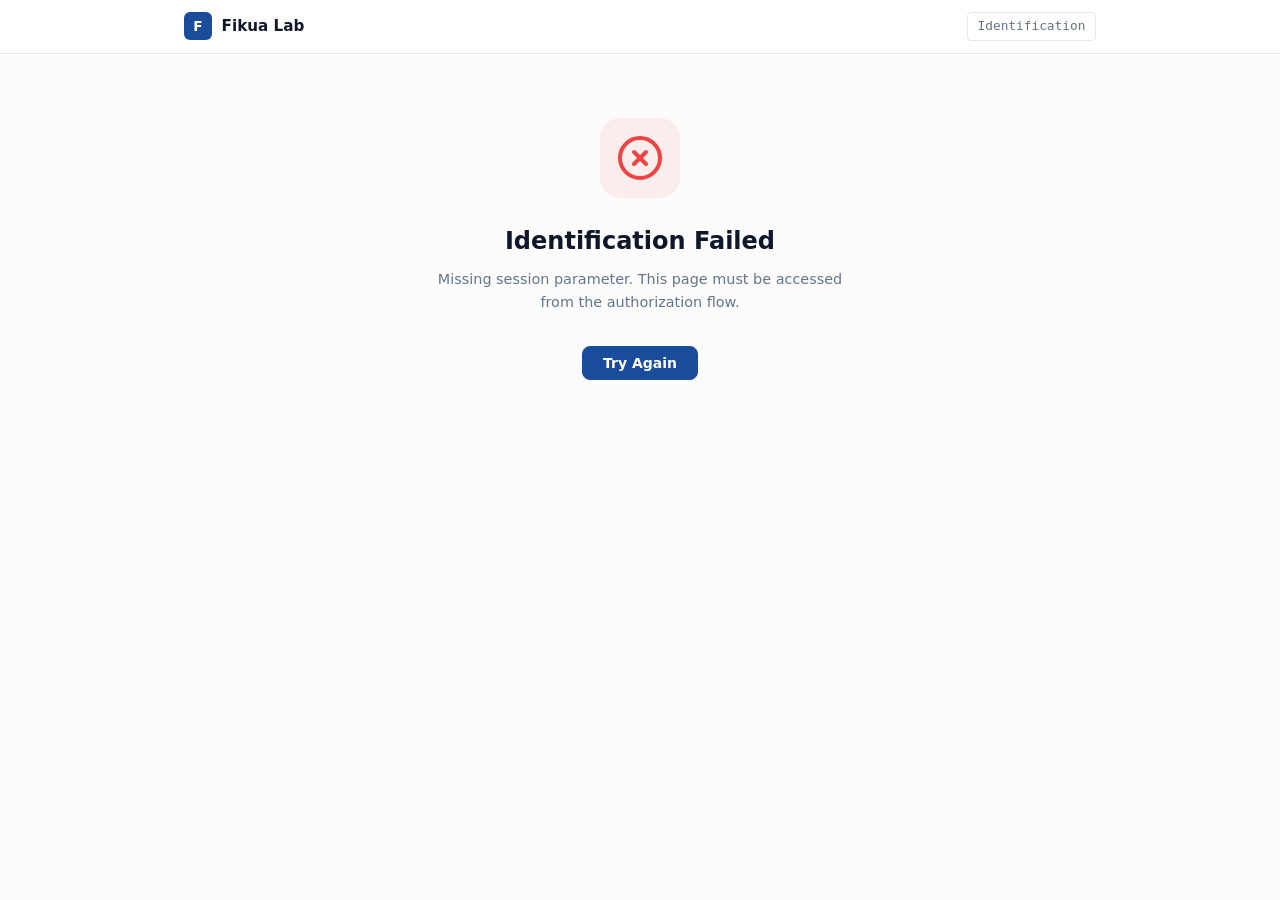
<file: web/static/index.html>
<!DOCTYPE html>
<html lang="en">
<head>
    <meta charset="UTF-8">
    <meta name="viewport" content="width=device-width, initial-scale=1.0">
    <title>Fikua Lab — Identification</title>
    <link rel="icon" type="image/svg+xml" href="favicon.svg">
    <link rel="stylesheet" href="style.css">
</head>
<body>
    <nav class="nav">
        <div class="nav-inner">
            <a href="/identify/" class="nav-brand">
                <span class="nav-logo">F</span>
                <span class="nav-name">Fikua Lab</span>
            </a>
            <div class="nav-links">
                <span class="nav-label">Identification</span>
                <button id="theme-toggle" class="theme-toggle" aria-label="Toggle theme" style="display: none;">
                    <svg class="icon-sun" width="18" height="18" viewBox="0 0 24 24" fill="none" stroke="currentColor" stroke-width="2" stroke-linecap="round" stroke-linejoin="round"><circle cx="12" cy="12" r="5"/><line x1="12" y1="1" x2="12" y2="3"/><line x1="12" y1="21" x2="12" y2="23"/><line x1="4.22" y1="4.22" x2="5.64" y2="5.64"/><line x1="18.36" y1="18.36" x2="19.78" y2="19.78"/><line x1="1" y1="12" x2="3" y2="12"/><line x1="21" y1="12" x2="23" y2="12"/><line x1="4.22" y1="19.78" x2="5.64" y2="18.36"/><line x1="18.36" y1="5.64" x2="19.78" y2="4.22"/></svg>
                    <svg class="icon-moon" width="18" height="18" viewBox="0 0 24 24" fill="none" stroke="currentColor" stroke-width="2" stroke-linecap="round" stroke-linejoin="round"><path d="M21 12.79A9 9 0 1 1 11.21 3 7 7 0 0 0 21 12.79z"/></svg>
                </button>
            </div>
        </div>
    </nav>

    <main>
        <div class="id-container">
            <!-- Phase: Choose identification method -->
            <div id="phase-identify" class="phase">
                <div class="id-icon">
                    <svg width="48" height="48" viewBox="0 0 24 24" fill="none" stroke="currentColor" stroke-width="1.5" stroke-linecap="round" stroke-linejoin="round"><path d="M20 21v-2a4 4 0 0 0-4-4H8a4 4 0 0 0-4 4v2"/><circle cx="12" cy="7" r="4"/></svg>
                </div>
                <h1>Identity Verification</h1>
                <p class="id-sub">To issue your credential, we need to verify your identity. Choose an identification method below.</p>

                <div class="method-list">
                    <button id="method-cert" class="method-option">
                        <div class="method-icon">
                            <svg width="24" height="24" viewBox="0 0 24 24" fill="none" stroke="currentColor" stroke-width="2" stroke-linecap="round" stroke-linejoin="round"><rect x="3" y="11" width="18" height="11" rx="2" ry="2"/><path d="M7 11V7a5 5 0 0 1 10 0v4"/></svg>
                        </div>
                        <div class="method-info">
                            <span class="method-name">Digital Certificate</span>
                            <span class="method-desc">Identify using a client certificate from your browser (X.509)</span>
                        </div>
                        <svg class="method-arrow" width="20" height="20" viewBox="0 0 24 24" fill="none" stroke="currentColor" stroke-width="2" stroke-linecap="round" stroke-linejoin="round"><polyline points="9 18 15 12 9 6"/></svg>
                    </button>

                    <button id="method-form" class="method-option">
                        <div class="method-icon">
                            <svg width="24" height="24" viewBox="0 0 24 24" fill="none" stroke="currentColor" stroke-width="2" stroke-linecap="round" stroke-linejoin="round"><path d="M14 2H6a2 2 0 0 0-2 2v16a2 2 0 0 0 2 2h12a2 2 0 0 0 2-2V8z"/><polyline points="14 2 14 8 20 8"/><line x1="16" y1="13" x2="8" y2="13"/><line x1="16" y1="17" x2="8" y2="17"/></svg>
                        </div>
                        <div class="method-info">
                            <span class="method-name">Manual Form</span>
                            <span class="method-desc">Enter your personal data manually</span>
                        </div>
                        <svg class="method-arrow" width="20" height="20" viewBox="0 0 24 24" fill="none" stroke="currentColor" stroke-width="2" stroke-linecap="round" stroke-linejoin="round"><polyline points="9 18 15 12 9 6"/></svg>
                    </button>
                </div>

                <div class="id-actions">
                    <button type="button" id="btn-deny" class="btn">Deny access</button>
                </div>
            </div>

            <!-- Phase: Loading (redirect to cert.lab) -->
            <div id="phase-loading" class="phase hidden">
                <div class="id-icon">
                    <svg width="48" height="48" viewBox="0 0 24 24" fill="none" stroke="currentColor" stroke-width="1.5" stroke-linecap="round" stroke-linejoin="round"><rect x="3" y="11" width="18" height="11" rx="2" ry="2"/><path d="M7 11V7a5 5 0 0 1 10 0v4"/></svg>
                </div>
                <h1>Certificate Verification</h1>
                <p class="id-sub">Redirecting to the certificate portal...</p>
                <div class="spinner"></div>
            </div>

            <!-- Phase: Manual Form -->
            <div id="phase-form" class="phase hidden">
                <div class="id-icon">
                    <svg width="48" height="48" viewBox="0 0 24 24" fill="none" stroke="currentColor" stroke-width="1.5" stroke-linecap="round" stroke-linejoin="round"><path d="M14 2H6a2 2 0 0 0-2 2v16a2 2 0 0 0 2 2h12a2 2 0 0 0 2-2V8z"/><polyline points="14 2 14 8 20 8"/><line x1="16" y1="13" x2="8" y2="13"/><line x1="16" y1="17" x2="8" y2="17"/></svg>
                </div>
                <h1>Enter Your Data</h1>
                <p class="id-sub">Fill in the fields below for credential issuance.</p>
                <form id="form-fields" class="form-card"></form>
                <div class="id-actions">
                    <button type="button" id="btn-form-cancel" class="btn">Cancel</button>
                    <button type="button" id="btn-form-submit" class="btn btn-accent">Submit</button>
                </div>
            </div>

            <!-- Phase: Confirm identity data (certificate + editable form) -->
            <div id="phase-confirm" class="phase hidden">
                <div class="id-icon id-icon--success">
                    <svg width="48" height="48" viewBox="0 0 24 24" fill="none" stroke="currentColor" stroke-width="1.5" stroke-linecap="round" stroke-linejoin="round"><path d="M22 11.08V12a10 10 0 1 1-5.93-9.14"/><polyline points="22 4 12 14.01 9 11.01"/></svg>
                </div>
                <h1>Confirm Your Identity</h1>
                <p class="id-sub">Data from your certificate is pre-filled below. Complete any missing fields and confirm.</p>

                <div class="cert-summary">
                    <span class="cert-summary-label">Certificate:</span>
                    <span id="cert-summary-issuer" class="cert-summary-value">-</span>
                    <span class="cert-summary-sep">&middot;</span>
                    <span id="cert-summary-serial" class="cert-summary-value">-</span>
                </div>

                <form id="confirm-form-fields" class="form-card"></form>

                <div class="id-actions">
                    <button id="btn-cancel" class="btn">Cancel</button>
                    <button id="btn-confirm" class="btn btn-accent">Confirm & Continue</button>
                </div>
            </div>

            <!-- Phase: Submitting -->
            <div id="phase-submitting" class="phase hidden">
                <div class="id-icon">
                    <svg width="48" height="48" viewBox="0 0 24 24" fill="none" stroke="currentColor" stroke-width="1.5" stroke-linecap="round" stroke-linejoin="round"><path d="M20 21v-2a4 4 0 0 0-4-4H8a4 4 0 0 0-4 4v2"/><circle cx="12" cy="7" r="4"/></svg>
                </div>
                <h1>Creating Credential</h1>
                <p class="id-sub">Sending your identity data to the issuer...</p>
                <div class="spinner"></div>
            </div>

            <!-- Phase: Success (redirecting to wallet) -->
            <div id="phase-success" class="phase hidden">
                <div class="id-icon id-icon--success">
                    <svg width="48" height="48" viewBox="0 0 24 24" fill="none" stroke="currentColor" stroke-width="2" stroke-linecap="round" stroke-linejoin="round"><path d="M22 11.08V12a10 10 0 1 1-5.93-9.14"/><polyline points="22 4 12 14.01 9 11.01"/></svg>
                </div>
                <h1>Identity Verified</h1>
                <p class="id-sub">Redirecting to your wallet...</p>
                <div class="progress-bar"><div class="progress-fill"></div></div>
            </div>

            <!-- Phase: Error -->
            <div id="phase-error" class="phase hidden">
                <div class="id-icon id-icon--error">
                    <svg width="48" height="48" viewBox="0 0 24 24" fill="none" stroke="currentColor" stroke-width="2" stroke-linecap="round" stroke-linejoin="round"><circle cx="12" cy="12" r="10"/><line x1="15" y1="9" x2="9" y2="15"/><line x1="9" y1="9" x2="15" y2="15"/></svg>
                </div>
                <h1>Identification Failed</h1>
                <p id="error-message" class="id-sub">An error occurred during the identification process.</p>
                <div class="id-actions">
                    <button id="btn-retry" class="btn btn-accent">Try Again</button>
                </div>
            </div>
        </div>
    </main>

    <script src="app.js"></script>
</body>
</html>
</file>
<file: web/static/style.css>
/* ============================================
   Fikua Lab — Identification Portal
   Light/Dark theme with Fikua Lab design system
   ============================================ */

:root {
    --bg: #FCFCFC;
    --surface: #ffffff;
    --surface-hover: #f1f5f9;
    --border: #e2e8f0;
    --text: #334155;
    --text-muted: #64748b;
    --heading: #0f172a;
    --accent: #1A4C9C;
    --accent-hover: #143b78;
    --accent-subtle: rgba(26, 76, 156, 0.08);
    --success: #10b981;
    --danger: #ef4444;
    --nav-bg: rgba(255, 255, 255, 0.85);
    --btn-accent-text: #fff;
    --radius: 8px;
    --radius-lg: 12px;
    --font: 'Inter', -apple-system, BlinkMacSystemFont, 'Segoe UI', system-ui, sans-serif;
    --mono: 'SF Mono', 'Fira Code', 'JetBrains Mono', monospace;
}

[data-theme="dark"] {
    --bg: #0f1117;
    --surface: #1a1d27;
    --surface-hover: #22263a;
    --border: #2a2e3f;
    --text: #e1e4ed;
    --text-muted: #8b90a0;
    --heading: #e2e8f0;
    --accent: #6FA0E8;
    --accent-hover: #9cc0f3;
    --accent-subtle: rgba(111, 160, 232, 0.1);
    --success: #34d399;
    --danger: #f87171;
    --nav-bg: rgba(15, 17, 23, 0.9);
    --btn-accent-text: #0f1117;
}

* { margin: 0; padding: 0; box-sizing: border-box; }

body {
    font-family: var(--font);
    background: var(--bg);
    color: var(--text);
    line-height: 1.6;
    min-height: 100vh;
    transition: background 0.3s, color 0.3s;
}

/* --- Theme Toggle --- */
.theme-toggle {
    background: none; border: 1px solid var(--border); border-radius: var(--radius);
    padding: 0.35rem; cursor: pointer; color: var(--text-muted);
    display: inline-flex; align-items: center; justify-content: center;
    transition: color 0.15s, border-color 0.15s;
}
.theme-toggle:hover { color: var(--heading); border-color: var(--text-muted); }
.icon-moon { display: none; }
[data-theme="dark"] .icon-sun { display: none; }
[data-theme="dark"] .icon-moon { display: block; }
.nav-links { display: flex; align-items: center; gap: 0.75rem; }

/* --- Nav --- */
.nav {
    position: sticky;
    top: 0;
    z-index: 100;
    background: var(--nav-bg);
    border-bottom: 1px solid var(--border);
    backdrop-filter: blur(12px);
    transition: background 0.3s, border-color 0.3s;
}

.nav-inner {
    max-width: 960px;
    margin: 0 auto;
    padding: 0.75rem 1.5rem;
    display: flex;
    justify-content: space-between;
    align-items: center;
}

.nav-brand {
    display: flex;
    align-items: center;
    gap: 0.6rem;
    color: var(--heading);
    font-weight: 600;
    font-size: 0.95rem;
    text-decoration: none;
}

.nav-logo {
    display: inline-flex;
    align-items: center;
    justify-content: center;
    width: 28px;
    height: 28px;
    background: var(--accent);
    color: #fff;
    border-radius: 6px;
    font-weight: 700;
    font-size: 0.85rem;
}

.nav-label {
    font-size: 0.8rem;
    font-family: var(--mono);
    color: var(--text-muted);
    background: var(--surface);
    padding: 0.2rem 0.6rem;
    border-radius: 4px;
    border: 1px solid var(--border);
}

/* --- Main --- */
main {
    display: flex;
    justify-content: center;
    padding: 4rem 1.5rem;
}

.id-container {
    max-width: 520px;
    width: 100%;
}

/* --- Phases --- */
.phase { text-align: center; }

.id-icon {
    display: inline-flex;
    align-items: center;
    justify-content: center;
    width: 80px;
    height: 80px;
    border-radius: 20px;
    background: var(--accent-subtle);
    color: var(--accent);
    margin-bottom: 1.5rem;
}

.id-icon--error {
    background: rgba(248, 113, 113, 0.1);
    color: var(--danger);
}

.id-icon--success {
    background: rgba(52, 211, 153, 0.1);
    color: var(--success);
}

h1 {
    font-size: 1.5rem;
    font-weight: 700;
    color: var(--heading);
    margin-bottom: 0.5rem;
}

.id-sub {
    color: var(--text-muted);
    font-size: 0.9rem;
    line-height: 1.6;
    margin-bottom: 2rem;
    max-width: 420px;
    margin-left: auto;
    margin-right: auto;
}

/* --- Methods List --- */
.method-list {
    display: flex;
    flex-direction: column;
    gap: 0.75rem;
    margin-bottom: 1.5rem;
    text-align: left;
}

.method-option {
    background: var(--surface);
    border: 2px solid var(--border);
    border-radius: var(--radius-lg);
    padding: 1rem 1.25rem;
    cursor: pointer;
    transition: border-color 0.15s, background 0.15s;
    display: flex;
    align-items: center;
    gap: 1rem;
    font-family: var(--font);
    font-size: inherit;
    color: inherit;
    width: 100%;
    text-align: left;
}

.method-option:hover {
    background: var(--surface-hover);
    border-color: var(--accent);
}

.method-disabled {
    opacity: 0.5;
    cursor: not-allowed;
    pointer-events: none;
}

.method-icon {
    display: flex;
    align-items: center;
    justify-content: center;
    width: 44px;
    height: 44px;
    border-radius: 10px;
    background: var(--accent-subtle);
    color: var(--accent);
    flex-shrink: 0;
}

.method-info { flex: 1; }

.method-name {
    font-weight: 600;
    font-size: 0.9rem;
    color: var(--heading);
    display: block;
    margin-bottom: 0.15rem;
}

.method-desc {
    font-size: 0.8rem;
    color: var(--text-muted);
    display: block;
    line-height: 1.4;
}

.method-arrow {
    color: var(--text-muted);
    flex-shrink: 0;
}

.method-badge {
    font-size: 0.7rem;
    font-family: var(--mono);
    color: var(--text-muted);
    background: var(--surface-hover);
    padding: 0.15rem 0.5rem;
    border-radius: 4px;
    border: 1px solid var(--border);
    flex-shrink: 0;
}

/* --- Data Card (confirm phase) --- */
.data-card {
    background: var(--surface);
    border: 1px solid var(--border);
    border-radius: var(--radius-lg);
    padding: 0.25rem 0;
    margin-bottom: 2rem;
    text-align: left;
}

.data-row {
    display: flex;
    justify-content: space-between;
    align-items: center;
    padding: 0.75rem 1.25rem;
    border-bottom: 1px solid var(--border);
    gap: 0.5rem;
    min-width: 0;
}

.data-row:last-child {
    border-bottom: none;
}

.data-label {
    font-size: 0.8rem;
    color: var(--text-muted);
    font-weight: 500;
}

.data-value {
    font-size: 0.875rem;
    font-family: var(--mono);
    color: var(--heading);
    font-weight: 500;
    overflow-wrap: break-word;
    word-break: break-word;
    min-width: 0;
    text-align: right;
}

/* --- Spinner --- */
.spinner {
    width: 32px;
    height: 32px;
    border: 3px solid var(--border);
    border-top-color: var(--accent);
    border-radius: 50%;
    animation: spin 0.8s linear infinite;
    margin: 0 auto;
}

@keyframes spin {
    to { transform: rotate(360deg); }
}

/* --- Buttons --- */
.btn {
    font-family: var(--font);
    font-size: 0.875rem;
    padding: 0.5rem 1.25rem;
    border: 1px solid var(--border);
    border-radius: var(--radius);
    background: var(--surface);
    color: var(--text);
    cursor: pointer;
    transition: all 0.15s;
}
.btn:hover { background: var(--surface-hover); }

.btn-accent {
    background: var(--accent);
    border-color: var(--accent);
    color: var(--btn-accent-text);
    font-weight: 600;
}
.btn-accent:hover {
    background: var(--accent-hover);
    border-color: var(--accent-hover);
}

.id-actions {
    display: flex;
    justify-content: center;
    gap: 0.75rem;
}

/* --- Progress Bar --- */
.progress-bar {
    width: 200px;
    height: 4px;
    background: var(--border);
    border-radius: 2px;
    margin: 1.5rem auto 0;
    overflow: hidden;
}

.progress-fill {
    height: 100%;
    background: var(--success);
    border-radius: 2px;
    animation: progress 1.5s ease-in-out forwards;
}

@keyframes progress {
    from { width: 0; }
    to { width: 100%; }
}

/* --- Form Card (dynamic fields) --- */
.form-card {
    text-align: left;
    margin-bottom: 2rem;
}

.form-group {
    margin-bottom: 1rem;
}

.form-label {
    display: block;
    font-size: 0.8rem;
    font-weight: 500;
    color: var(--text-muted);
    margin-bottom: 0.35rem;
}

.form-input {
    width: 100%;
    padding: 0.6rem 0.85rem;
    font-family: var(--font);
    font-size: 0.875rem;
    color: var(--heading);
    background: var(--surface);
    border: 1px solid var(--border);
    border-radius: var(--radius);
    transition: border-color 0.15s;
}

.form-input:focus {
    outline: none;
    border-color: var(--accent);
    box-shadow: 0 0 0 3px var(--accent-subtle);
}

.form-input--prefilled {
    background: var(--surface-hover);
    color: var(--text-muted);
}

.form-input--error {
    border-color: var(--danger);
}

/* --- Certificate Summary (compact) --- */
.cert-summary {
    font-size: 0.8rem;
    color: var(--text-muted);
    background: var(--surface);
    border: 1px solid var(--border);
    border-radius: var(--radius);
    padding: 0.5rem 0.85rem;
    margin-bottom: 1.5rem;
    display: flex;
    align-items: center;
    gap: 0.4rem;
    flex-wrap: wrap;
}

.cert-summary-label {
    font-weight: 600;
    color: var(--heading);
}

.cert-summary-value {
    font-family: var(--mono);
    overflow-wrap: break-word;
    word-break: break-word;
    min-width: 0;
}

.cert-summary-sep {
    color: var(--border);
}

.hidden { display: none; }

/* --- Responsive --- */
@media (max-width: 768px) {
    main { padding: 2rem 1rem; }
    .method-option { padding: 0.875rem 1rem; }
    .nav-inner { padding: 0.75rem 1rem; }
}

@media (max-width: 480px) {
    main { padding: 1.5rem 0.75rem; }
    h1 { font-size: 1.25rem; }
    .id-sub { font-size: 0.85rem; max-width: 100%; }
    .id-icon { width: 64px; height: 64px; border-radius: 16px; margin-bottom: 1rem; }
    .id-icon svg { width: 36px; height: 36px; }
    .nav-inner { padding: 0.6rem 0.75rem; }
    .nav-name { display: none; }
    .method-option { gap: 0.75rem; padding: 0.75rem; }
    .method-icon { width: 36px; height: 36px; border-radius: 8px; }
    .method-icon svg { width: 20px; height: 20px; }
    .method-name { font-size: 0.85rem; }
    .method-desc { font-size: 0.75rem; }
    .id-actions { flex-direction: column; }
    .id-actions .btn { width: 100%; }
    .form-input { font-size: 1rem; padding: 0.65rem 0.75rem; }
    .cert-summary { font-size: 0.75rem; flex-direction: column; align-items: flex-start; gap: 0.25rem; padding: 0.5rem 0.75rem; }
    .cert-summary-value { font-size: 0.7rem; }
    .cert-summary-sep { display: none; }
    .data-card { margin-bottom: 1.5rem; }
    .data-row { flex-direction: column; align-items: flex-start; gap: 0.25rem; padding: 0.6rem 0.75rem; }
    .data-value { text-align: left; font-size: 0.8rem; }
    .data-label { font-size: 0.75rem; }
    .form-group { margin-bottom: 0.75rem; }
    .form-card { margin-bottom: 1.5rem; }
}
</file>
